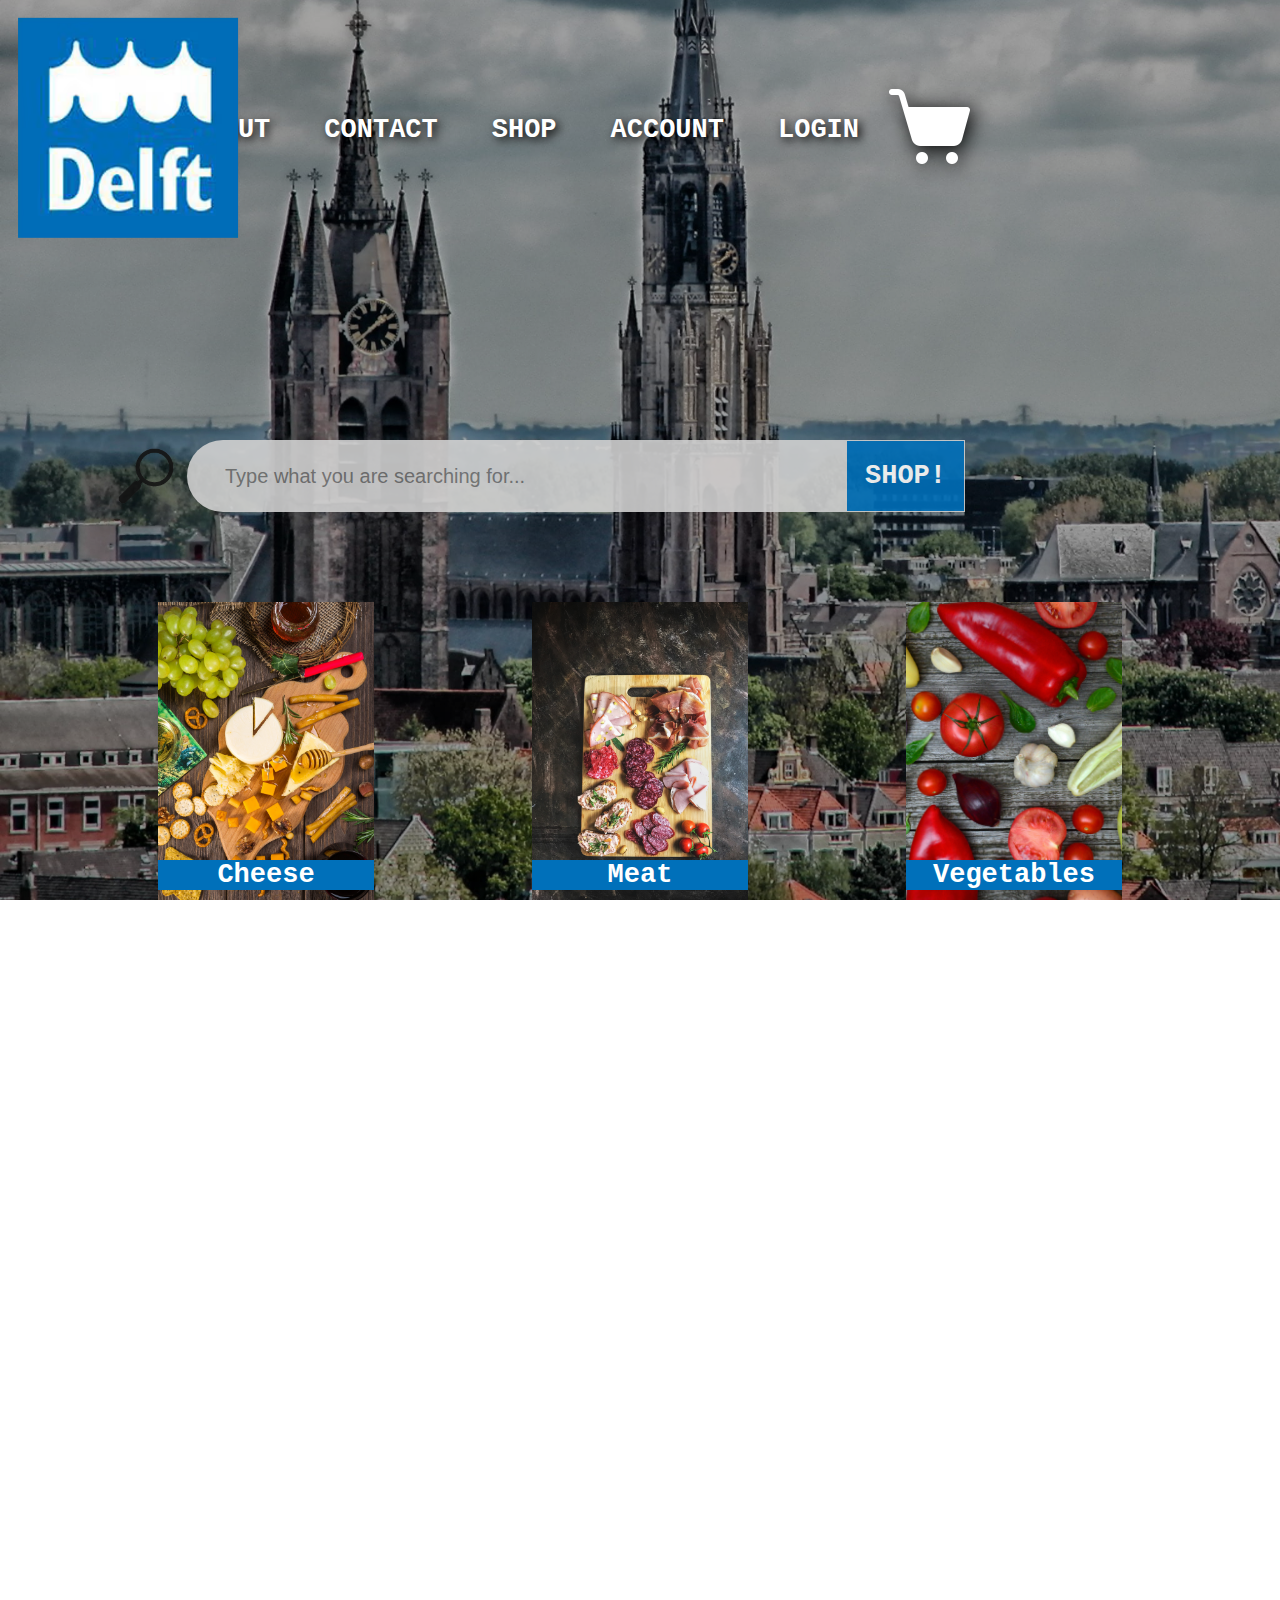
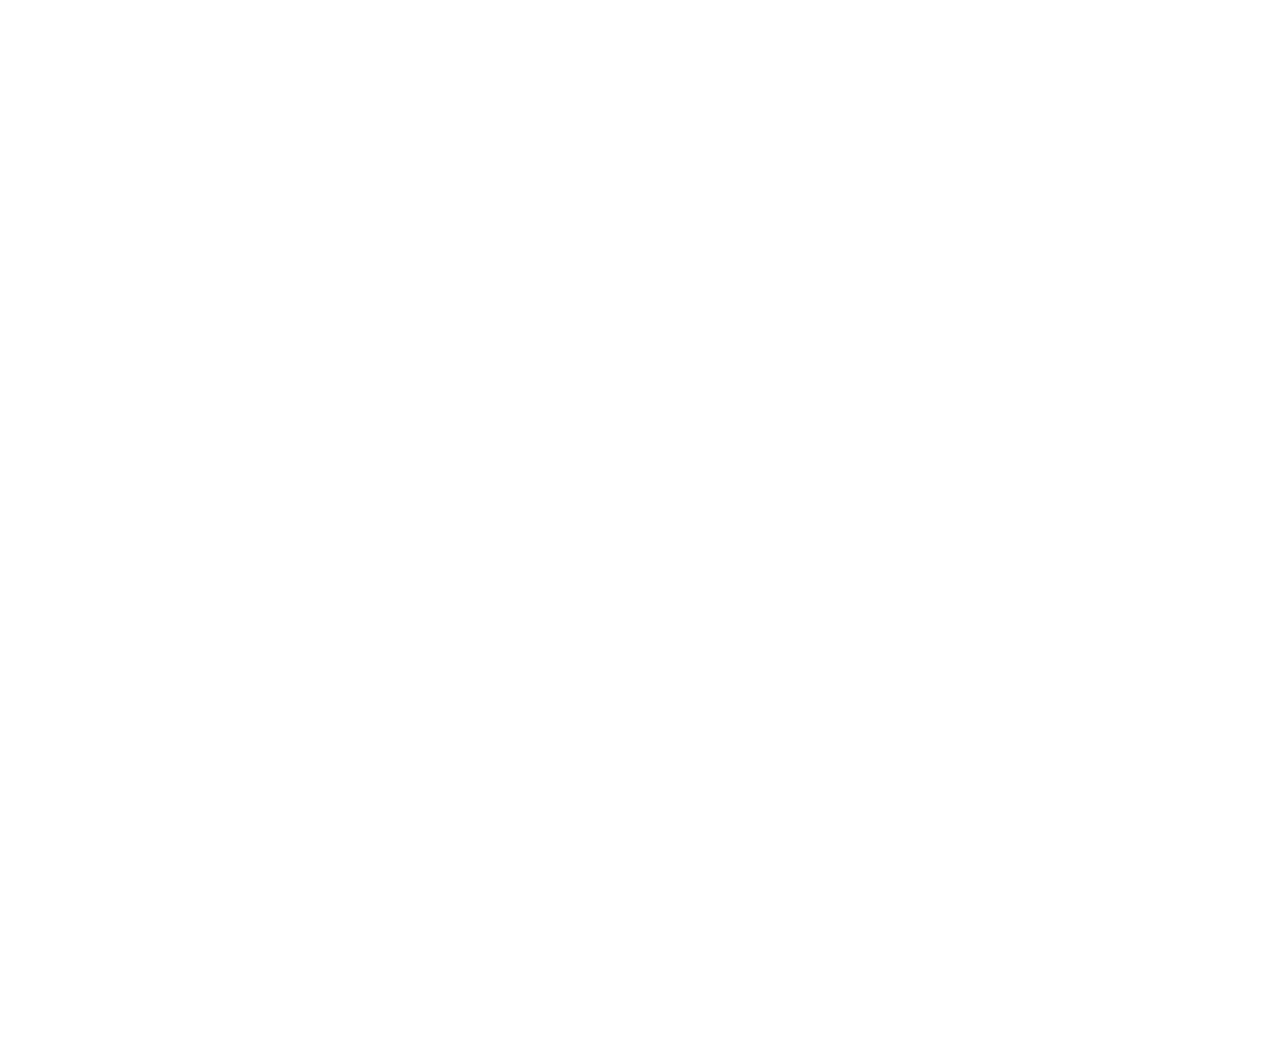
<file: index.html>
<!DOCTYPE html>
<html lang="en">
<head>
    <meta charset="UTF-8">
    <meta http-equiv="X-UA-Compatible" content="IE=edge">
    <meta name="viewport" content="width=device-width, initial-scale=1.0">
    <title>Document</title>
    <link rel="stylesheet" href="style.css">
</head>
<body>
    <div class="main">
        <div class = "mainBlock">
            <div class = "topBar">
                <div class = "logo button">
                    <a href="https://braszczynski.github.io/index.html"><img src="Images/delftLogo.avif" alt=""></a>
                </div>
                <div class = "menu">
                    <a href="https://braszczynski.github.io/index.html#ABOUT"><div class = "button">ABOUT</div></a>
                    <a href="https://braszczynski.github.io/index.html#CONTACT"><div class = "button">CONTACT</div></a>
                    <a href="https://braszczynski.github.io/shop.html"><div class = "button">SHOP</div></a>
                    <a href="https://braszczynski.github.io/account.html"><div class = "button">ACCOUNT</div></a>
                    <a href="https://braszczynski.github.io/login.html"><div class = "button">LOGIN</div></a>
                </div>
                <div class="basket button">
                    <a href="https://braszczynski.github.io/basket.html"><img src="Images/icons8-shopping-cart-90.png" alt=""></a>
                </div>
            </div>
    
            <div class="searchBar">
                <div class = "loupe">
                    <img src="Images/Basic_Ui__101_-removebg-preview.png" alt="">
                </div>
                <div class = "searchText">
                    <input type ="text" placeholder="Type what you are searching for...">
                </div>
                <div class="blue button">
                    <a href="https://braszczynski.github.io/shop.html"><div class = "button">SHOP!</div></a>
                </div>
            </div>
    
            <div class = "populatCategories">
                <div class="categoryLeft button">
                    <div class="blue2">
                        Cheese
                    </div>
                </div>
                <div class="categoryMiddle button">
                    <div  class="blue2">
                        Meat
                    </div>
                </div>
                <div class="categoryRight button">
                    <div class="blue2">
                        Vegetables
                    </div>
                </div>
            </div>
    
        </div>
    
        <div id = "ABOUT" class = "aboutBlock">
            <div class="topCaption">
                What we do?
            </div>
            <div class = "topAbout">
                <div class = "blackP">
                    <img src="Images/pexels-ala-j-graczyk-7789988.jpg" alt="">
                </div>
                <div class="text">
                    <p>The Markt in Delft is one of the largest historic market squares. Now we are trying to make it enviable also ONLINE! On our website you can sell and buy items from the market without leaving a house.</p>
                </div>
            </div>
            <div class="bottomAbout">
                <div class="boat">
                    <img src="Images/pexels-sunera-wekadapola-14902633.jpg" alt="">
                </div>
                <div class="text">
                    <p>We believe that everybody should have access to fresh and fordable products. </p>
                </div>
            </div>
    
        </div>
    
        <div id="CONTACT" class="contactBlock" >
            <div class="contactInfo">
                <div>
                    Phone: +31 123 123 123
                </div>
                <div>
                    Email: DelftMarkt@gmail.com
                </div>
            </div>
            <div class="location">
                <div><b>Our Office:</b>  <br>
                Delft Street 1 00200AA</div>
            </div>
    
        </div>
    </div>

</body>
</html>
</file>
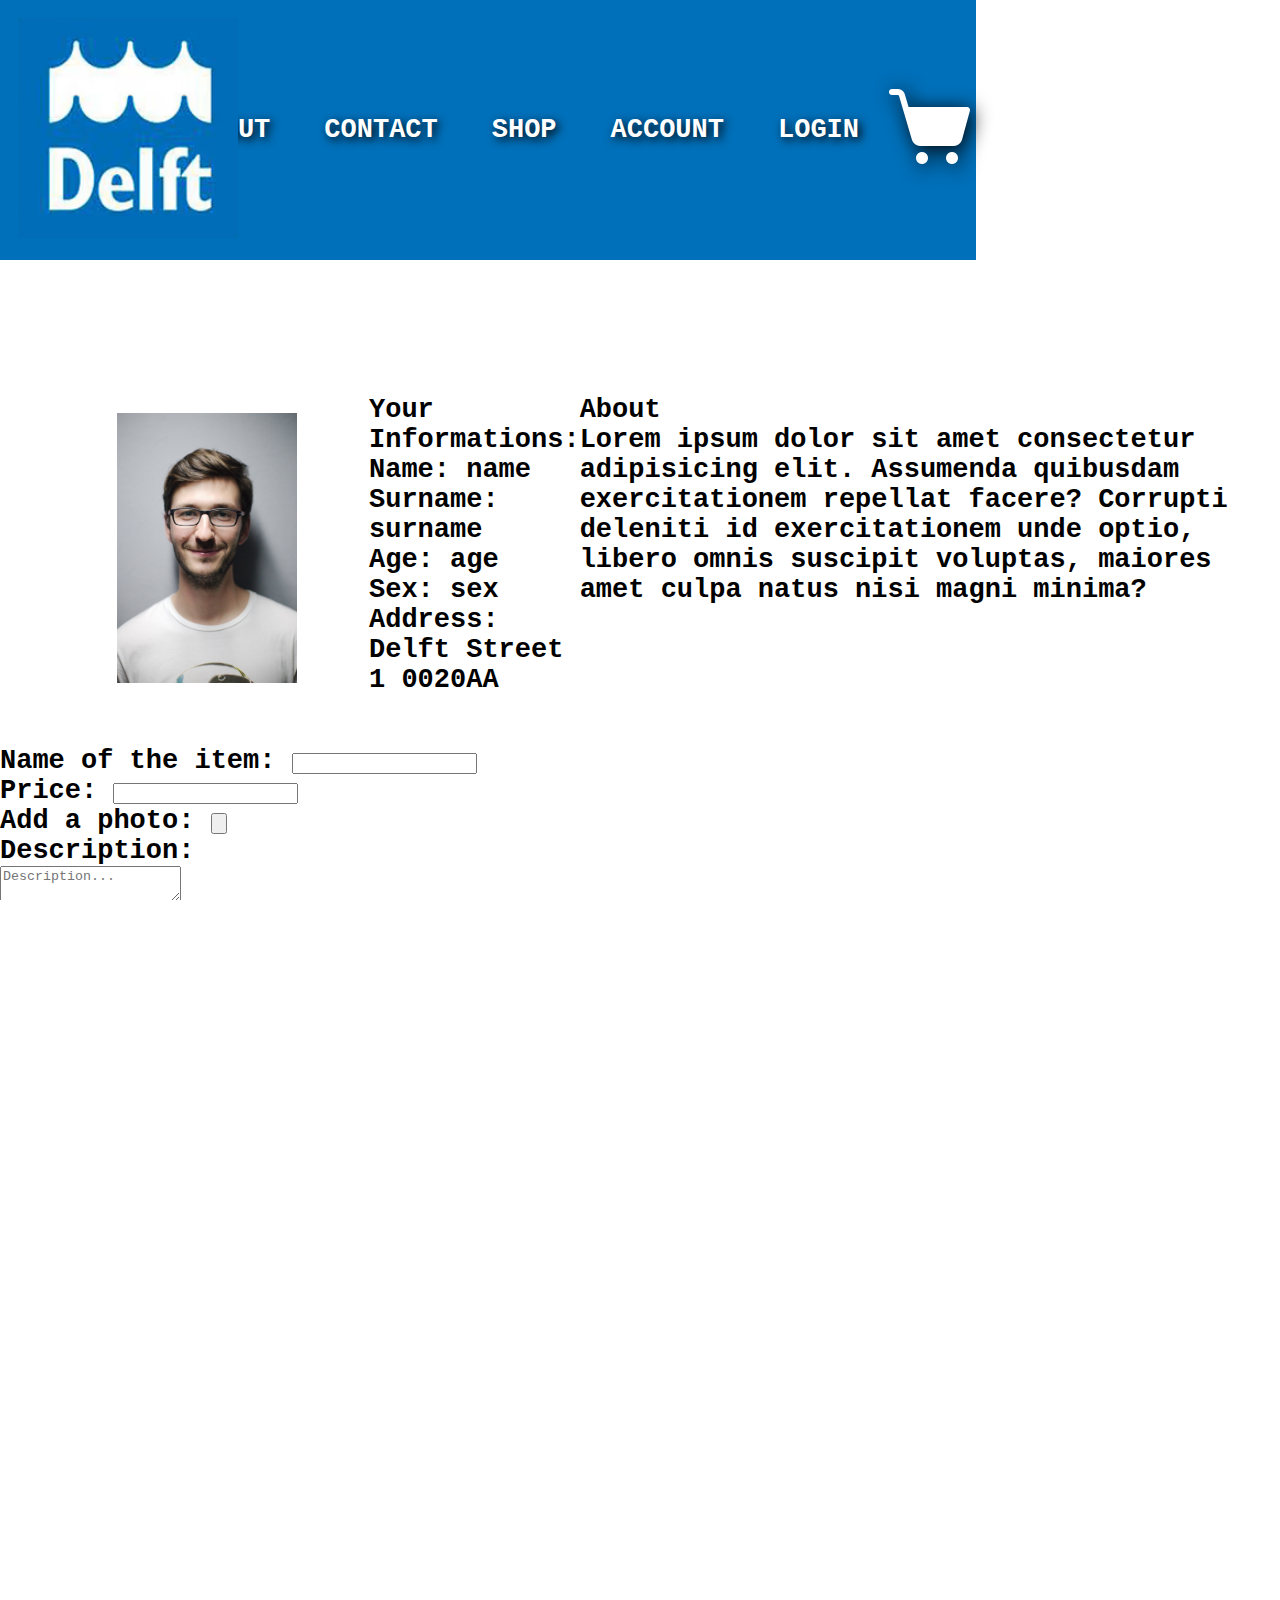
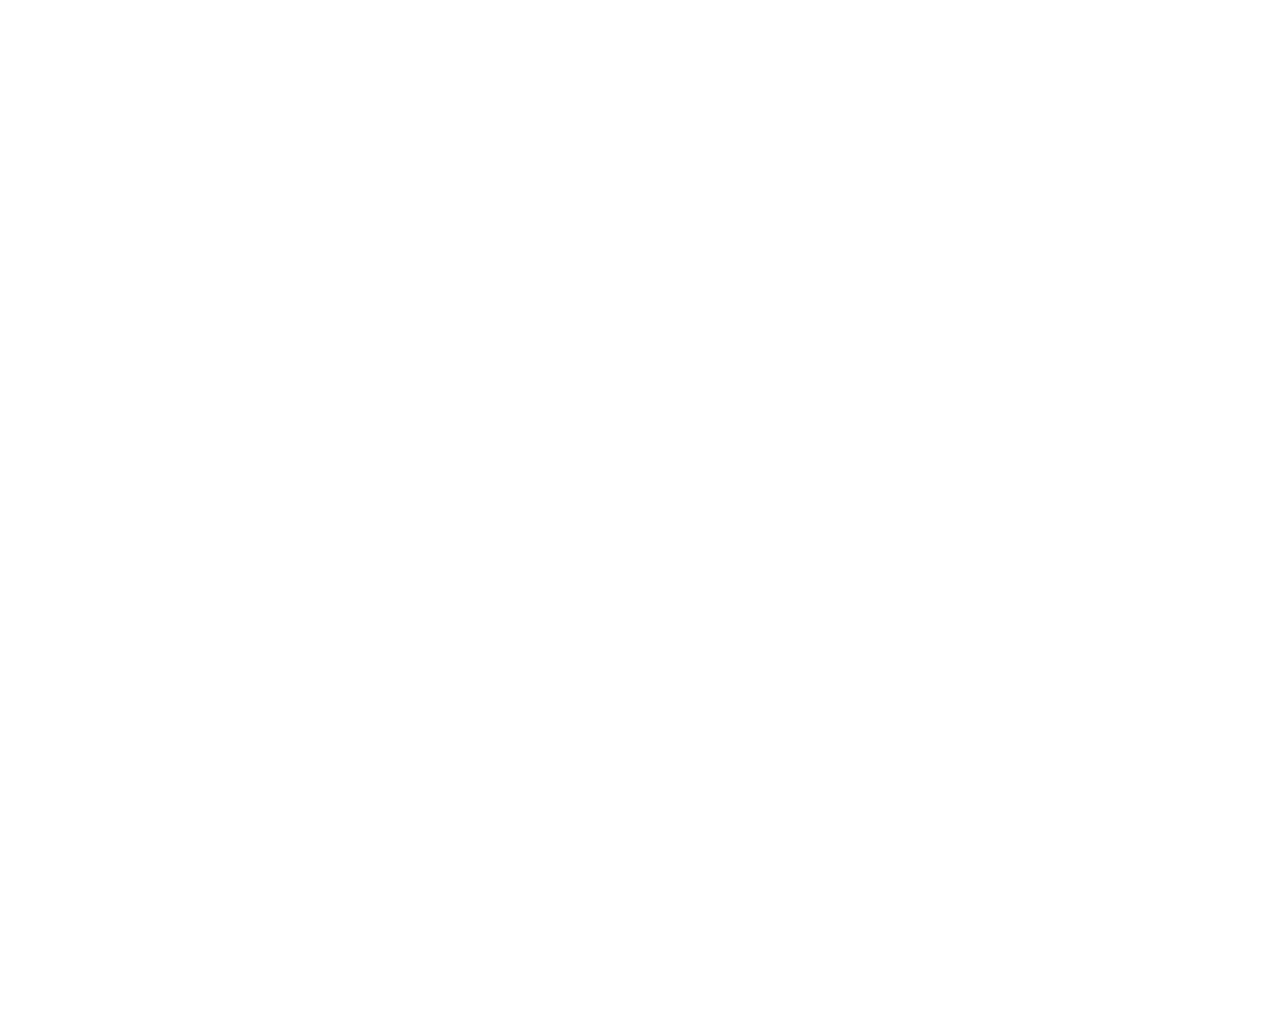
<file: account.html>
<!DOCTYPE html>
<html lang="en">
<head>
    <meta charset="UTF-8">
    <meta http-equiv="X-UA-Compatible" content="IE=edge">
    <meta name="viewport" content="width=device-width, initial-scale=1.0">
    <title>Document</title>
    <link rel="stylesheet" href="accountstyle.css">
</head>
<body>
    <div class = "main">
        <div class = "mainBlock">
            <div class = "topBar">
                <div class = "logo button">
                   <a href="index.html"> <img src="Images/delftLogo.avif" alt=""></a>
                </div>
                <div class = "menu">
                    <a href="https://braszczynski.github.io/index.html#ABOUT"><div class = "button">ABOUT</div></a>
                    <a href="https://braszczynski.github.io/index.html#CONTACT"><div class = "button">CONTACT</div></a>
                    <a href="https://braszczynski.github.io/shop.html"><div class = "button">SHOP</div></a>
                    <a href="https://braszczynski.github.io/account.html"><div class = "button">ACCOUNT</div></a>
                    <a href="https://braszczynski.github.io/login.html"><div class = "button">LOGIN</div></a>
                </div>
                <div class="basket button">
                    <a href="https://braszczynski.github.io/basket.html"><img src="Images/icons8-shopping-cart-90.png" alt=""></a>
                </div>
            </div>
        </div>
        <div class="userBlock">
            <div>
                <div class="profile">
                    <img src="Images/pexels-pixabay-220453.jpg" alt="">
                </div>
                <div class="informations">
                    <div>Your Informations:</div>
                    <div>Name: name</div>
                    <div>Surname: surname</div>
                    <div>Age: age</div>
                    <div>Sex: sex</div>
                    <div>Address: Delft Street 1 0020AA</div>
                </div>
                <div class = "about">
                    <div>About</div>
                    <div>Lorem ipsum dolor sit amet consectetur adipisicing elit. Assumenda quibusdam exercitationem repellat facere? Corrupti deleniti id exercitationem unde optio, libero omnis suscipit voluptas, maiores amet culpa natus nisi magni minima?</div>
                </div>
            </div>
        </div>
        <div class = "newProduct">
            <form id="newProductForm">
                <div>Name of the item: <input type="text" ></div>
                <div>Price: <input type="number" min="0" ></div>
                <div>Add a photo: <input type="button"></div>
                <div>Description:</div>
                <textarea name="Description" form = "newProductForm" placeholder="Description..."></textarea>
                <div><input type="submit" value="Add product"></div>
            </form>
            
        </div>
        <div class = "yourProducts">
            <div>
                Your Products:
            </div>
            <div>
                <div>
                    <div class="product">
                        <div>Gouda Cheese</div>
                        <div><img src="Images/pexels-pixabay-302457.jpg" alt=""></div>
                        <div>30$/Kg</div>
                    </div>
                    <div class="product">
                        <div>Gouda Cheese</div>
                        <div><img src="Images/pexels-pixabay-302457.jpg" alt=""></div>
                        <div>30$/Kg</div>
                    </div>
                    <div class="product">
                        <div>Gouda Cheese</div>
                        <div><img src="Images/pexels-pixabay-302457.jpg" alt=""></div>
                        <div>30$/Kg</div>
                    </div>
                    <div class="product">
                        <div>Gouda Cheese</div>
                        <div><img src="Images/pexels-pixabay-302457.jpg" alt=""></div>
                        <div>30$/Kg</div>
                    </div>
                </div>
            </div>
        </div>
    </div>
</body>
</html>
</file>
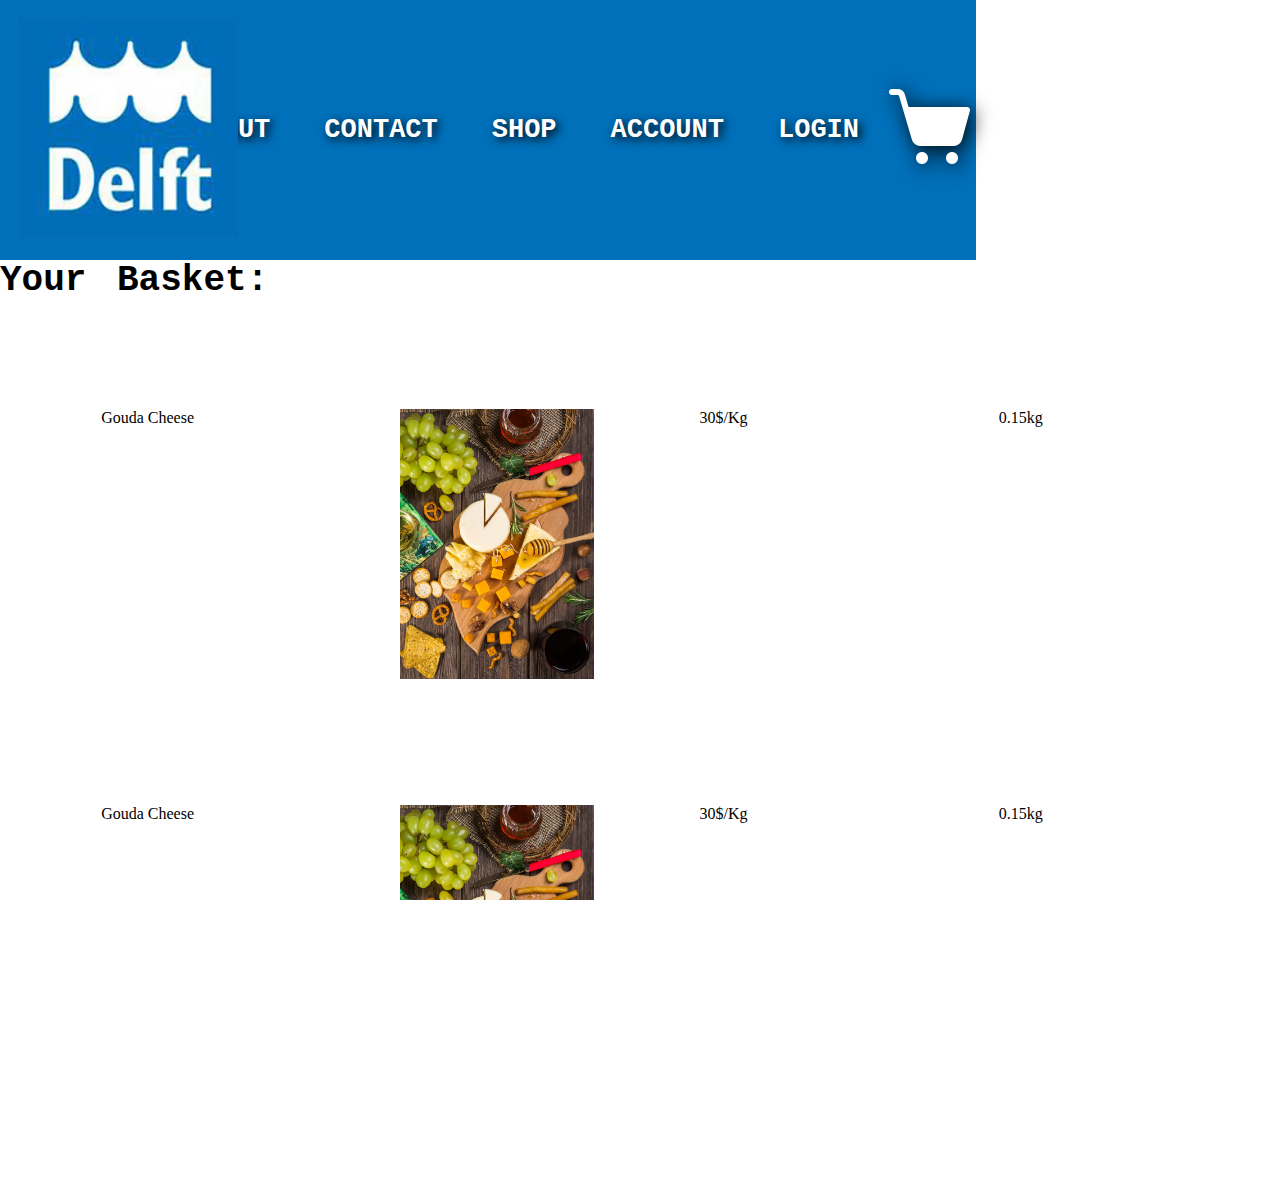
<file: basket.html>
<!DOCTYPE html>
<html lang="en">
<head>
    <meta charset="UTF-8">
    <meta http-equiv="X-UA-Compatible" content="IE=edge">
    <meta name="viewport" content="width=device-width, initial-scale=1.0">
    <title>Document</title>
    <link rel="stylesheet" href="basketstyle.css">
</head>
<body>
    <div>
        <div class = "topBar">
            <div class = "logo button">
               <a href="index.html"> <img src="Images/delftLogo.avif" alt=""></a>
            </div>
            <div class = "menu">
                <a href="https://braszczynski.github.io/index.html#ABOUT"><div class = "button">ABOUT</div></a>
                <a href="https://braszczynski.github.io/index.html#CONTACT"><div class = "button">CONTACT</div></a>
                <a href="https://braszczynski.github.io/shop.html"><div class = "button">SHOP</div></a>
                <a href="https://braszczynski.github.io/account.html"><div class = "button">ACCOUNT</div></a>
                <a href="https://braszczynski.github.io/login.html"><div class = "button">LOGIN</div></a>
            </div>
            <div class="basket button">
                <a href="https://braszczynski.github.io/basket.html"><img src="Images/icons8-shopping-cart-90.png" alt=""></a>
            </div>
        </div>

        <div class = "yourProducts">
            <div class = "idk">
                Your Basket:
            </div>
            <div>
                <div>
                    <div class="product">
                        <div>Gouda Cheese</div>
                        <div><img src="Images/pexels-pixabay-302457.jpg" alt=""></div>
                        <div>30$/Kg</div>
                        <div>0.15kg</div>
                    </div>
                    <div class="product">
                        <div>Gouda Cheese</div>
                        <div><img src="Images/pexels-pixabay-302457.jpg" alt=""></div>
                        <div>30$/Kg</div>
                        <div>0.15kg</div>
                    </div>
                </div>
            </div>
        </div>

        <div class = "sumup">
            <div class = "idk">
                Total Price: 10$
            </div>
            <div class="blue">
                <a href="https://braszczynski.github.io/index.html"><div class = "button">BUY!</div></a>
            </div>
        </div>
        
    </div>
</body>
</html>
</file>
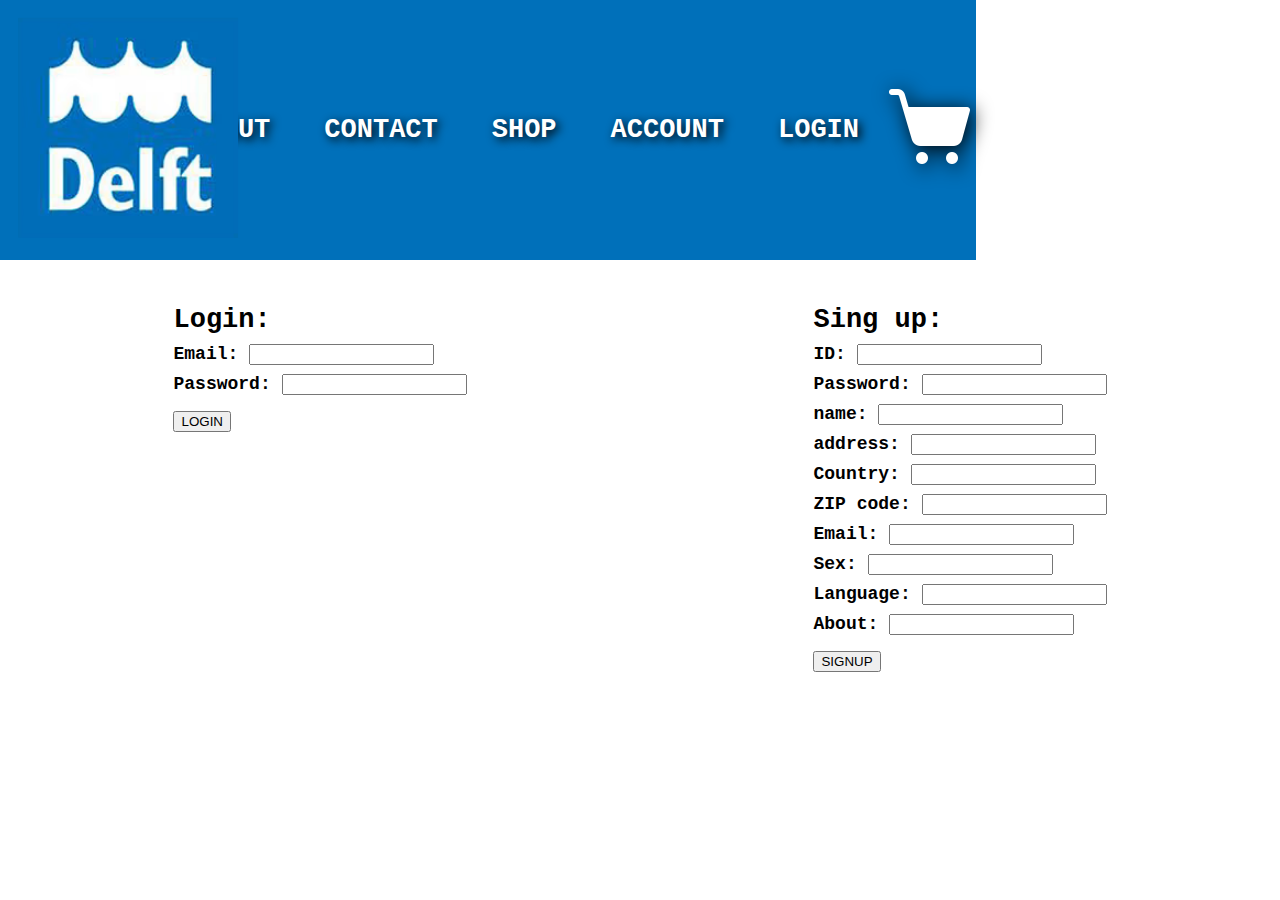
<file: login.html>
<!DOCTYPE html>
<html lang="en">
<head>
    <meta charset="UTF-8">
    <meta http-equiv="X-UA-Compatible" content="IE=edge">
    <meta name="viewport" content="width=device-width, initial-scale=1.0">
    <title>Document</title>
    <link rel="stylesheet" href="loginstyle.css">
</head>
<body>
    <div>
        <div class = "topBar">
            <div class = "logo button">
               <a href="index.html"> <img src="Images/delftLogo.avif" alt=""></a>
            </div>
            <div class = "menu">
                <a href="https://braszczynski.github.io/index.html#ABOUT"><div class = "button">ABOUT</div></a>
                <a href="https://braszczynski.github.io/index.html#CONTACT"><div class = "button">CONTACT</div></a>
                <a href="https://braszczynski.github.io/shop.html"><div class = "button">SHOP</div></a>
                <a href="https://braszczynski.github.io/account.html"><div class = "button">ACCOUNT</div></a>
                <a href="https://braszczynski.github.io/login.html"><div class = "button">LOGIN</div></a>
            </div>
            <div class="basket button">
                <a href="https://braszczynski.github.io/basket.html"><img src="Images/icons8-shopping-cart-90.png" alt=""></a>
            </div>
        </div>

        <div class = "main">
            <div class="login">
                <div>Login:</div>
                <form id = "loginForm">
                    <div class="d"> Email: <input type="text"></div>
                    <div class="d"> Password: <input type="text"></div>
                    <div><input type="submit" value="LOGIN"></div>
                </form>
                
              
                
            </div>
            <div class="sign">
                <div >Sing up:</div>
                <form id = "signUpForm">
                    <div class="d"> ID: <input type="text"></div>
                    <div class="d"> Password: <input type="text"></div>
                    <div class="d"> name: <input type="text"></div>
                    <div class="d"> address: <input type="text"></div>
                    <div class="d"> Country: <input type="text"></div>
                    <div class="d"> ZIP code: <input type="text"></div>
                    <div class="d"> Email: <input type="text"></div>
                    <div class="d"> Sex: <input type="text"></div>
                    <div class="d"> Language: <input type="text"></div>
                    <div class="d"> About: <input type="text"></div>
                    <div><input type="submit" value="SIGNUP"></div>
                </form>
            </div>
        </div>
    </div>
</body>
</html>
</file>
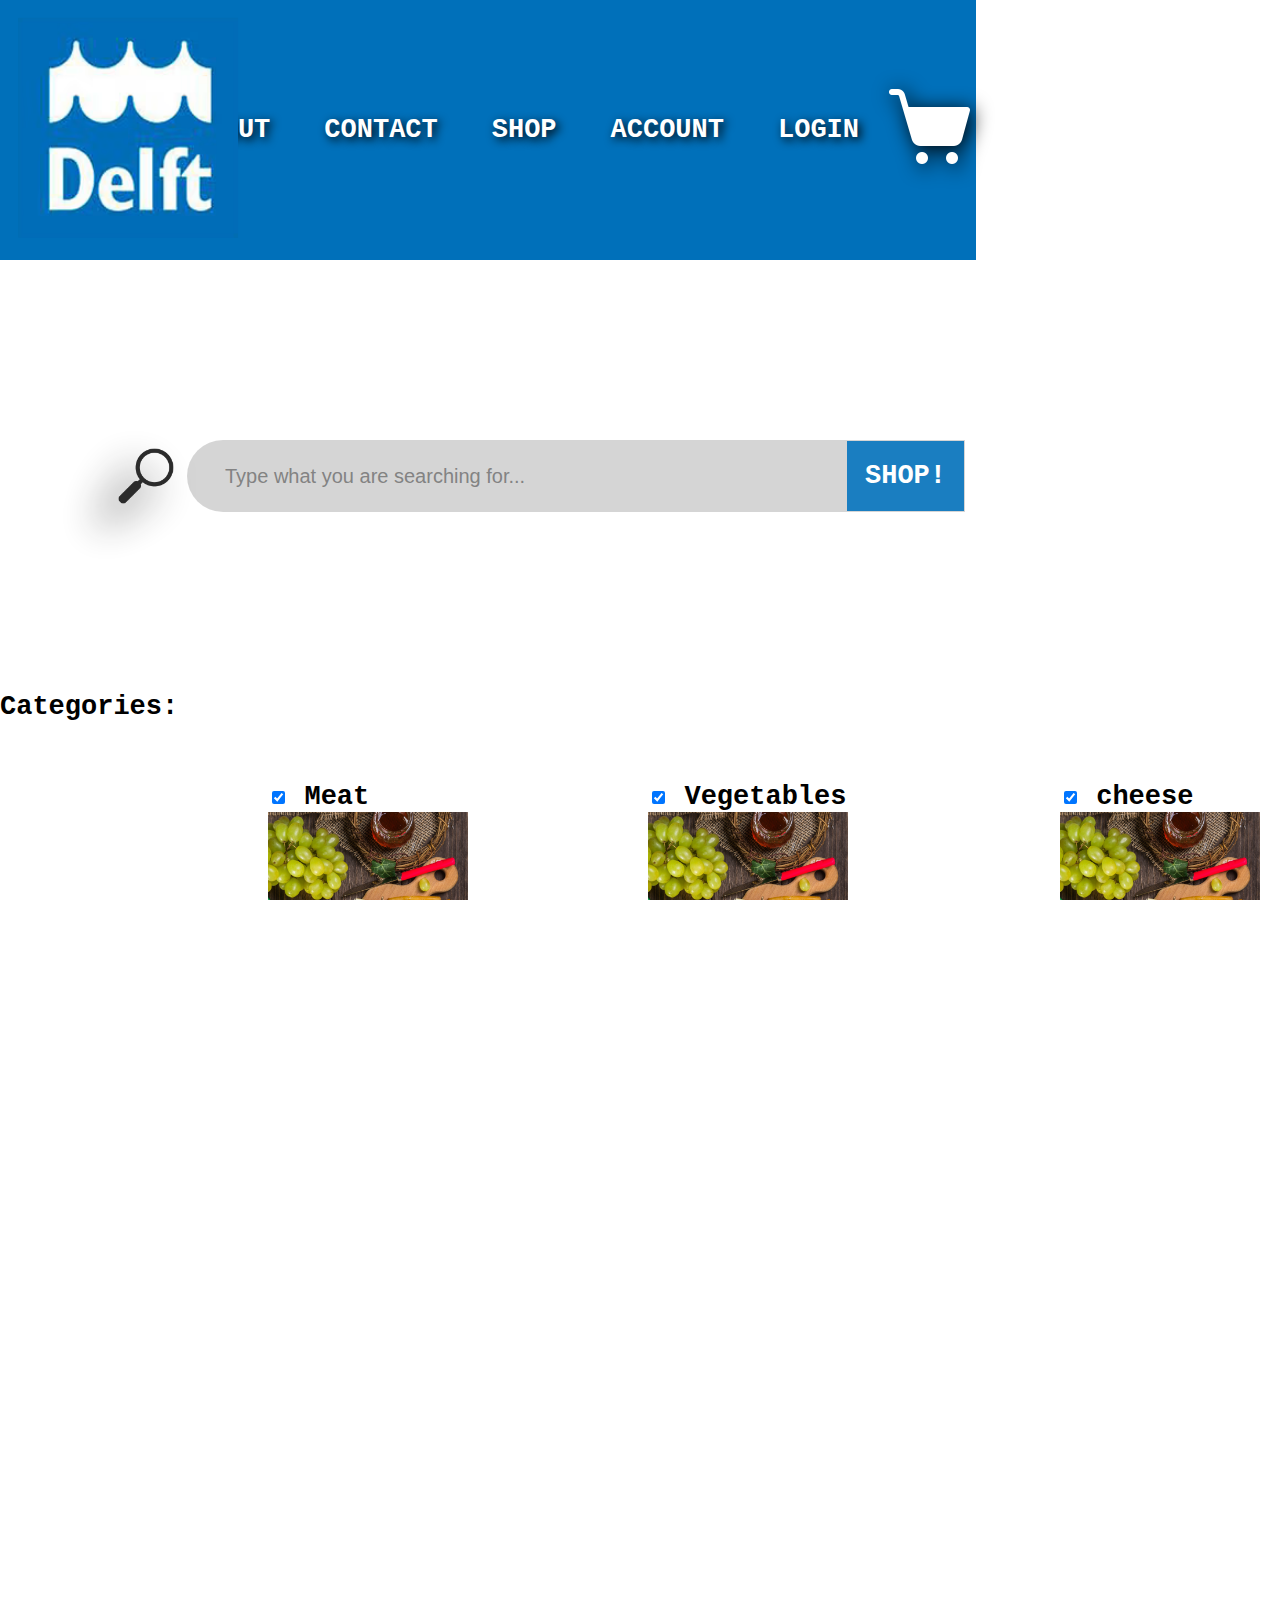
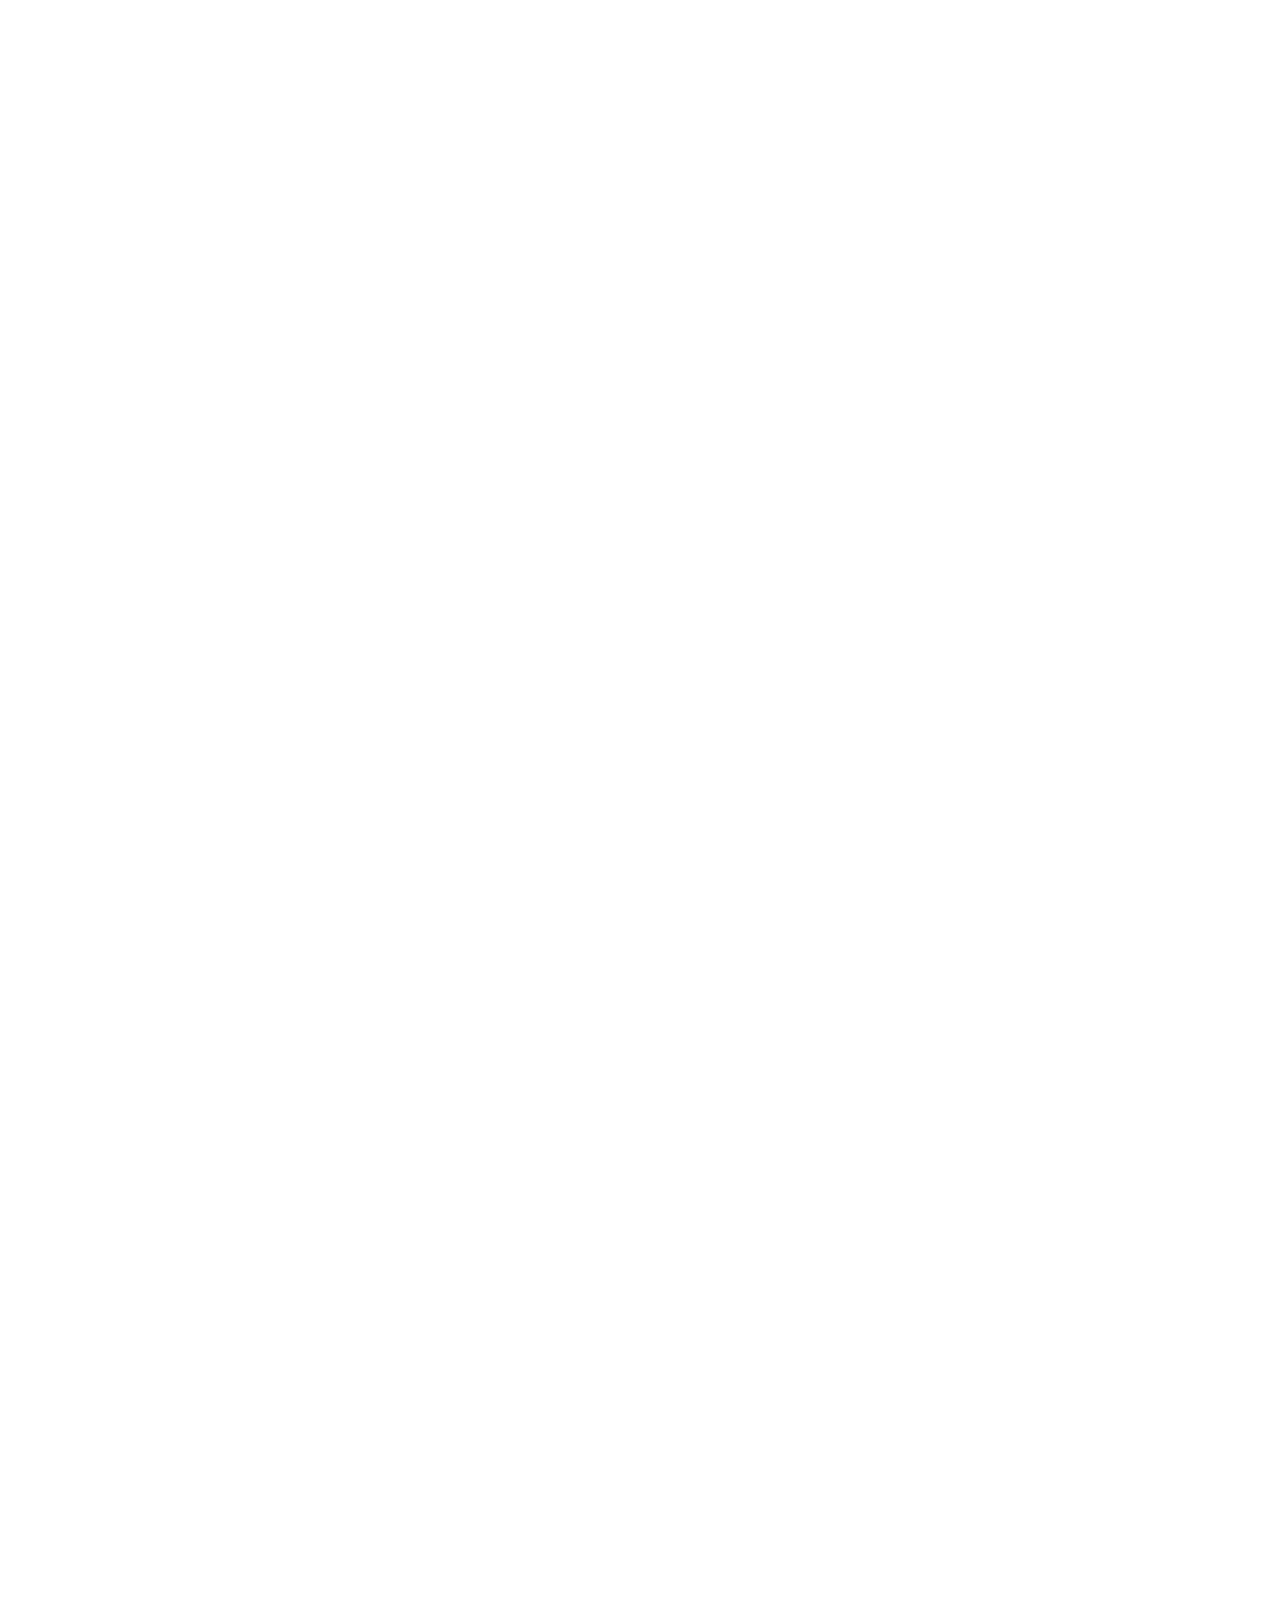
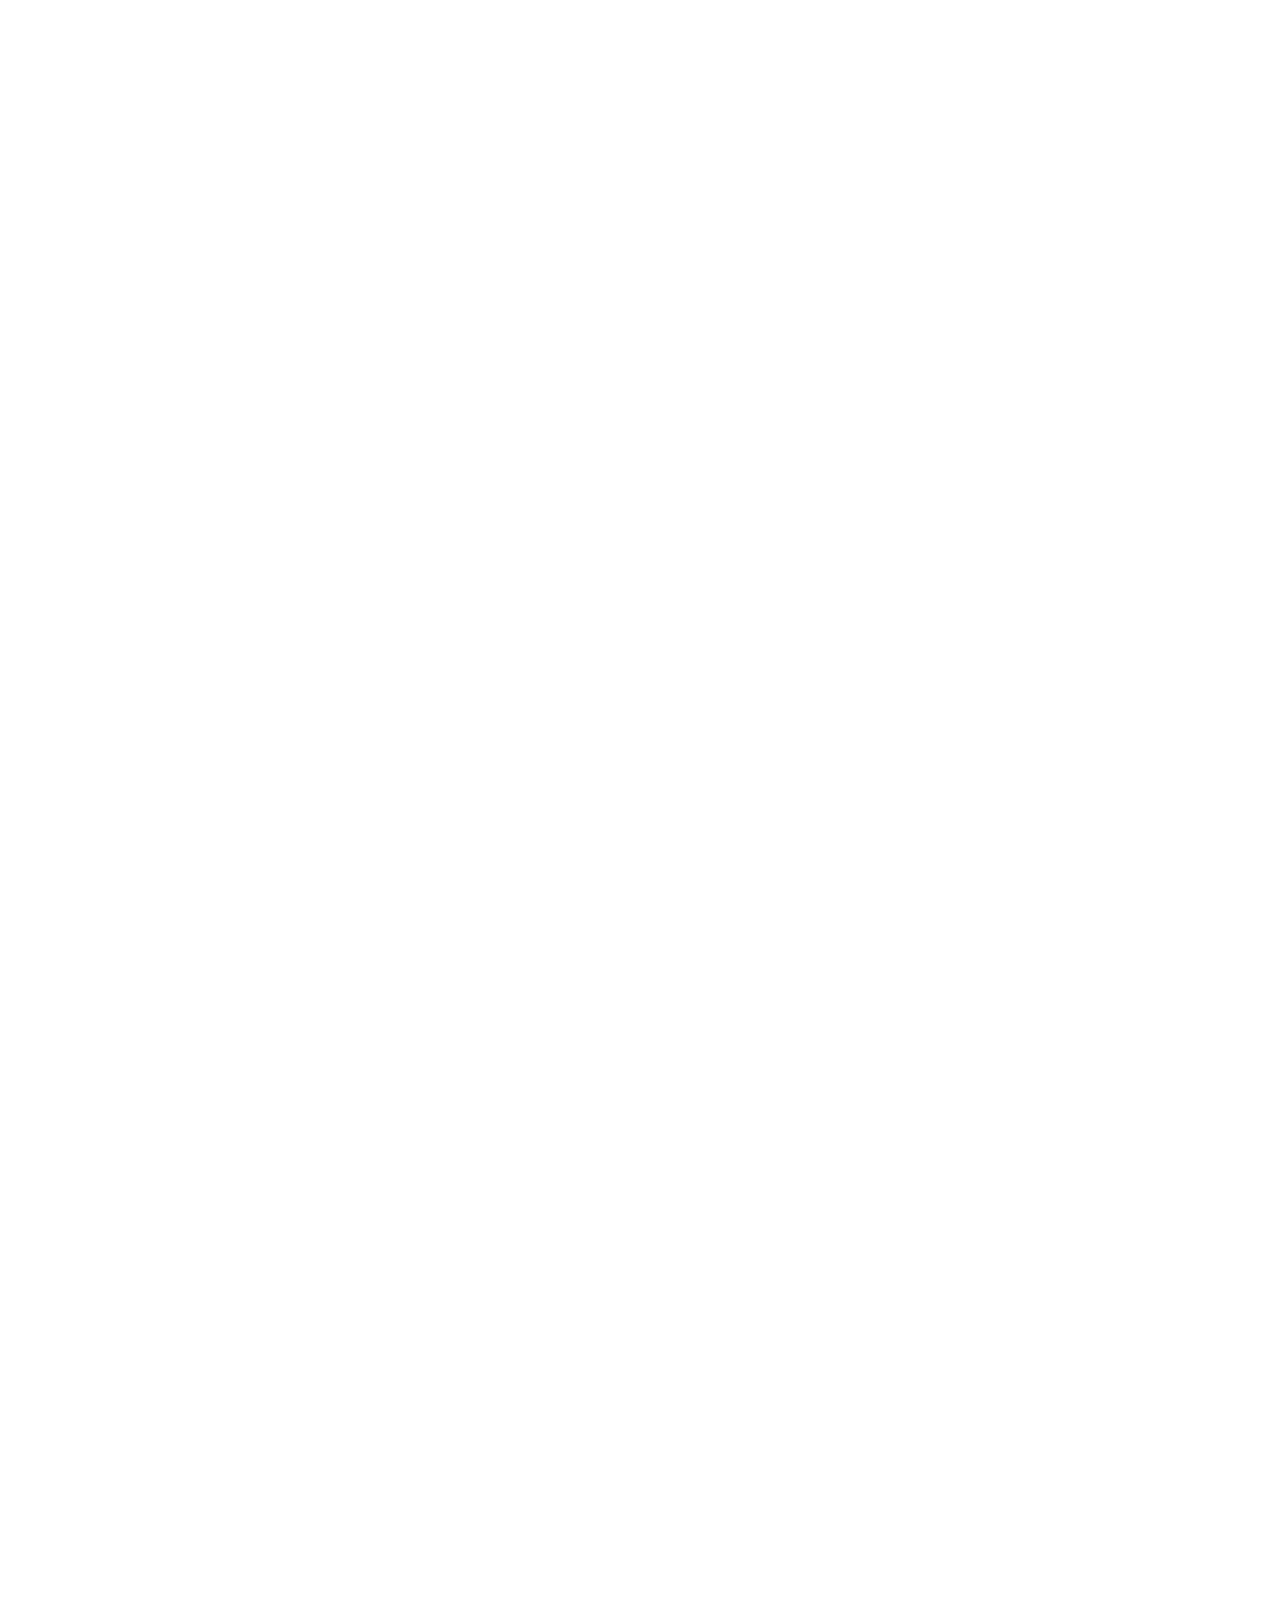
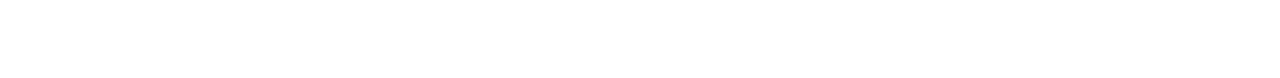
<file: shop.html>
<!DOCTYPE html>
<html lang="en">
<head>
    <meta charset="UTF-8">
    <meta http-equiv="X-UA-Compatible" content="IE=edge">
    <meta name="viewport" content="width=device-width, initial-scale=1.0">
    <title>Document</title>
    <link rel="stylesheet" href="styleshop.css">
</head>
<body>
    <div class = "mainBlock">
        <div class = "topBar">
            <div class = "logo button">
               <a href="index.html"> <img src="Images/delftLogo.avif" alt=""></a>
            </div>
            <div class = "menu">
                <a href="https://braszczynski.github.io/index.html#ABOUT"><div class = "button">ABOUT</div></a>
                <a href="https://braszczynski.github.io/index.html#CONTACT"><div class = "button">CONTACT</div></a>
                <a href="https://braszczynski.github.io/shop.html"><div class = "button">SHOP</div></a>
                <a href="https://braszczynski.github.io/account.html"><div class = "button">ACCOUNT</div></a>
                <a href="https://braszczynski.github.io/login.html"><div class = "button">LOGIN</div></a>
            </div>
            <div class="basket button">
                <a href="https://braszczynski.github.io/basket.html"><img src="Images/icons8-shopping-cart-90.png" alt=""></a>
            </div>
        </div>

        <div class="searchBar">
            <div class = "loupe">
                <img src="Images/Basic_Ui__101_-removebg-preview.png" alt="">
            </div>
            <div class = "searchText">
                <input type ="text" placeholder="Type what you are searching for...">
            </div>
            <div class="blue button">
                <a href="https://braszczynski.github.io/shop.html"><div class = "button">SHOP!</div></a>
            </div>
        </div>
    </div>

    <div class = "filters">
        <div class = "categories">
            <div id = "categoriesss">Categories:</div>
            <div class = "category">
                <div class="meatCheck">
                    <input type="checkbox" id = "meat" name = "meat" checked>
                    <label for="meat">Meat
                        <img src="Images/pexels-pixabay-302457.jpg" alt="" style="width: 200px; height:auto;">
                    </label>
                </div>
                
                <div class="vegetablesCheck">
                    <input type="checkbox" id = "vegetables" name = "vegetables" checked>
                    <label for="vegetables">Vegetables
                        <img src="Images/pexels-pixabay-302457.jpg" alt="" style="width: 200px; height:auto;">
                    </label>
                </div>
                
                <div class="cheeseCheck">
                    <input type="checkbox"  id = "cheese" name = "cheese" checked>
                    <label for="cheese">cheese
                        <img src="Images/pexels-pixabay-302457.jpg" alt="" style="width: 200px; height:auto;">
                    </label>
                </div>
                
            </div>
        </div>
        <div class = "prices">
            <div >Price:</div>
            <div class = "price">
                <div>From:
                    <input type="number" placeholder="MIN" min="0">
                </div>
                <div>To:
                    <input type="number" placeholder="MAX" min="1">
                </div>
            </div>
            
        </div>
        <div class="ratings">
            <fieldset>
                <legend>Select ratings:</legend>

                <div class = onestar>
                    <input type="checkbox" name="onestar" id="onestar" checked>
                    <label for="onestar">⭐</label>
                </div>
                <div class = twostar>
                    <input type="checkbox" name="twostar" id="twostar" checked>
                    <label for="twostar">⭐⭐</label>
                </div>
                <div class = threestar>
                    <input type="checkbox" name="threestar" id="threestar" checked>
                    <label for="threestar">⭐⭐⭐</label>
                </div>
                <div class = fourstar>
                    <input type="checkbox" name="fourstar" id="fourstar" checked>
                    <label for="fourstar">⭐⭐⭐⭐</label>
                </div>
                <div class = fivestar>
                    <input type="checkbox" name="fivestar" id="fivestar" checked>
                    <label for="fivestar">⭐⭐⭐⭐⭐</label>
                </div>
                
            </fieldset>
        </div>
    </div>

    <div class="products">
        <div class="product">
            <div>Gouda Cheese </div>
            <div><img src="Images/pexels-pixabay-302457.jpg" alt=""></div>
            <div>30$/Kg</div>
        </div>
        <div class="product">
            <div>Gouda Cheese</div>
            <div><img src="Images/pexels-pixabay-302457.jpg" alt=""></div>
            <div>30$/Kg</div>
        </div>
        <div class="product">
            <div>Gouda Cheese</div>
            <div><img src="Images/pexels-pixabay-302457.jpg" alt=""></div>
            <div>30$/Kg</div>
        </div>
        <div class="product">
            <div>Gouda Cheese</div>
            <div><img src="Images/pexels-pixabay-302457.jpg" alt=""></div>
            <div>30$/Kg</div>
        </div>
        <div class="product">
            <div>Gouda Cheese</div>
            <div><img src="Images/pexels-pixabay-302457.jpg" alt=""></div>
            <div>30$/Kg</div>
        </div>
        <div class="product">
            <div>Gouda Cheese</div>
            <div><img src="Images/pexels-pixabay-302457.jpg" alt=""></div>
            <div>30$/Kg</div>
        </div>
        <div class="product">
            <div>Gouda Cheese</div>
            <div><img src="Images/pexels-pixabay-302457.jpg" alt=""></div>
            <div>30$/Kg</div>
        </div>
        <div class="product">
            <div>Gouda Cheese</div>
            <div><img src="Images/pexels-pixabay-302457.jpg" alt=""></div>
            <div>30$/Kg</div>
        </div>

        

    </div>
    
    
</body>
</html>
</file>
<file: style.css>
html,body
{
    width: 100%;
    height: 100%;
    margin: 0px;
    padding: 0px;
    overflow-x: hidden; 
}

   a {
    color: inherit;

    text-decoration: none;
}



.main{
    display: flex;
    flex-direction: column;
    border: 0px;
    padding: 0px;


}
.logo > *{
    width: 15vh;
    justify-self: flex-start;
    padding: 0px;
    margin: 0px;
    border: 0px;
    overflow-x: hidden;
    
}

.button:hover{
    transform: scale(1.1);
}
.button:hover > * {
    transform: scale(1.1);
}

.basket > *{
    align-self: center;
    justify-self: flex-end;
    align-content: center;
    width: 8vh;
    -webkit-filter: drop-shadow(3px 3px 10px);
    
}
.basket{
    align-self: center;
    justify-self: flex-end;
    align-content: center;

}
.mainBlock{
    background: rgba(0,0,0, .35) url(Images/wallpaperflare.com_wallpaper.jpg);
    background-size: cover;
    background-blend-mode: darken;
    height: 100vh;
}

.topBar{
    align-self: flex-start;
    justify-self: flex-start;
    display: flex;
    flex-grow: 1;
    justify-content: space-between;
    align-content: center;

    
}
.menu{
    display: flex;
    margin-left: 20vh;
    flex: 1;
    flex-grow: 1;
    width: 50vh;
    justify-content: flex-end;
    justify-self: flex-end;
    align-self: center;
    font-family: "Courier New";
    color: white;
    font-size: 3vh;
    font-weight: 900;
    text-shadow: 3px 3px 10px black;

}
.menu > *{
    padding: 3vh;
}

.loupe > *{
    -webkit-transform: scaleX(-1);
    transform: scaleX(-1);
    width: 8vh;
    -webkit-filter: drop-shadow(20px 20px 20px);
}

.searchBar{
    opacity: 0.9;
    display: flex;
    justify-content: center;
    align-self: center;
    height: 8vh;
    width: 90vh;
    margin-top: 20vh;
    margin-left: auto;
    margin-right: 40vh;
    
}


.blue{
    display:flex;
    flex-grow: 1;
    margin-inline: -5vh;
    height: 80hv;
    align-content: center;
    align-items: stretch;
    
    
    
}

.blue > *{
    display: flex;
    justify-content: center;
    align-items: center;
    justify-items: center;
    background-color: #0070BA;
    font-family: "Courier New";
    color: white;
    font-size: 3vh;
    font-weight: 900;
    border-color: #D1D1D1;
    border-width: 0.1px;
    border-style: solid;
    text-align: center;
    padding: 2vh 2vh 2vh;



}

.searchText{
    display: flex;
    background-color: #D1D1D1;
    border-radius: 5vh;
    align-items: center;
    justify-items: flex-start;
    margin-left: 5px;
    font-family: "Courier New";
    color: #535353;
    font-size: 2vh;
    width: 90vh;
    font-weight: 900;
}

.searchText > *{
    margin-left: 4vh;
}

.searchText input[type=text] {
    border: none;
    background-color: #D1D1D1;
    font-size: 20px;
    outline-width: 0;
    width: 560px;
  }

.populatCategories{
    display: flex;
    flex-grow: 1;
    margin-top: 10vh;
    justify-content: space-evenly;
    
    
}
.populatCategories > * {
    display: flex;
    height: 30vh;
    width: 20vh;
    text-align: center;
    padding: 2vh 2vh 2vh;
    overflow-x: hidden;
    background-size: cover;
    align-self: flex-end;
    justify-content: center;
    
    
}

.categoryLeft{
    background-image: url(Images/pexels-pixabay-302457.jpg);

}

.categoryMiddle{
    background-image: url(Images/pexels-nicolas-postiglioni-1927383.jpg);

}

.categoryRight{
    background-image: url(Images/pexels-adonyi-gábor-1400172.jpg);

}

.blue2 {
    font-family: "Courier New";
    color: white;
    font-size: 3vh;
    font-weight: 900;
    background-color: #0070BA;
    align-self: flex-end;
    justify-self: center;
    margin: 0;
    padding: 0vh 10vh 0vh;
}

.aboutBlock{
    display: flex;
    flex-direction: column;
    align-content: space-around;
    text-align: center;
}
.topCaption{
    font-family: "Courier New";
    color: black;
    font-size: 5vh;
    font-weight: 900;
    text-align: center;
    margin: 10vh 20vh 10vh;
    
}

.topAbout{
    display: flex;
    justify-items: space-around;
}

.blackP{
    display: flex;
    justify-content: center;
}
.blackP > *{
    justify-self: center;
    -webkit-transform: scaleX(-1);
    transform: scaleX(-1);
    width: 50vh;

}

.boat{
    display: flex;
    justify-content: center;

}

.boat > *{
    webkit-transform: scaleX(-1);
    transform: scaleX(-1);
    width: 80vh;
}

.topAbout > *{
    display :flex ;
    font-family: "Courier New";
    color: black;
    font-size: 3vh;
    font-weight: 900;
    width: 300vh;
    margin: 5vh 5vh 5vh;
    

}

.bottomAbout{
    display: flex;
    flex-direction: row-reverse;
    justify-items: space-around;
    margin: 5vh 5vh 5vh;

}

.bottomAbout > *{
    font-family: "Courier New";
    width: 300vh;
    color: black;
    font-size: 3vh;
    font-weight: 900;
    text-align: center;    
}

.text > *{
    width: 50vh;
}

.contactBlock{
    display: flex;
    justify-items: space-around;
    justify-content: space-around;
    background-color: #0070BA;
    height: 20vh;
}



.contactInfo{
    display: flex;
    flex-direction: column;
    justify-content: center;
    align-items: center;
    font-family: "Courier New";
    width: 300vh;
    color: white;
    font-size: 3vh;
    font-weight: 900;
    word-spacing: 1vh;
}


.location{
    display: flex;
    flex-direction: column;
    justify-content: center;
    align-items: center;
    font-family: "Courier New";
    width: 300vh;
    color: white;
    font-size: 3vh;
    font-weight: 900;
    word-spacing: 1vh;

}
</file>
<file: accountstyle.css>
html,body
{
    width: 100%;
    height: 100%;
    margin: 0px;
    padding: 0px;
    overflow-x: hidden; 
}

   a {
    color: inherit;

    text-decoration: none;
}



.main{
    display: flex;
    flex-direction: column;
    border: 0px;
    padding: 0px;


}
.logo > *{
    width: 15vh;
    justify-self: flex-start;
    padding: 0px;
    margin: 0px;
    border: 0px;
    overflow-x: hidden;
    
}

.button:hover{
    transform: scale(1.1);
}
.button:hover > * {
    transform: scale(1.1);
}

.basket > *{
    align-self: center;
    justify-self: flex-end;
    align-content: center;
    width: 8vh;
    -webkit-filter: drop-shadow(3px 3px 10px);
    
}
.basket{
    align-self: center;
    justify-self: flex-end;
    align-content: center;

}


.topBar{
    background-color: #0070BA;
    align-self: flex-start;
    justify-self: flex-start;
    display: flex;
    flex-grow: 1;
    justify-content: space-between;
    align-content: center;

    
}
.menu{
    display: flex;
    margin-left: 20vh;
    flex: 1;
    flex-grow: 1;
    width: 50vh;
    justify-content: flex-end;
    justify-self: flex-end;
    align-self: center;
    font-family: "Courier New";
    color: white;
    font-size: 3vh;
    font-weight: 900;
    text-shadow: 3px 3px 10px black;

}
.menu > *{
    padding: 3vh;
}

.loupe > *{
    -webkit-transform: scaleX(-1);
    transform: scaleX(-1);
    width: 8vh;
    -webkit-filter: drop-shadow(20px 20px 20px);
}

.searchBar{
    opacity: 0.9;
    display: flex;
    justify-content: center;
    align-self: center;
    height: 8vh;
    width: 90vh;
    margin-top: 20vh;
    margin-left: auto;
    margin-right: 40vh;
    
}

.blue{
    display:flex;
    flex-grow: 1;
    margin-inline: -5vh;
    height: 80hv;
    align-content: center;
    align-items: stretch;
    
    
    
}

.blue > *{
    display: flex;
    justify-content: center;
    align-items: center;
    justify-items: center;
    background-color: #0070BA;
    font-family: "Courier New";
    color: white;
    font-size: 3vh;
    font-weight: 900;
    border-color: #D1D1D1;
    border-width: 0.1px;
    border-style: solid;
    text-align: center;
    padding: 2vh 2vh 2vh;
}

.product{
    display: flex;
    flex-grow: 1;
    margin-top: 10vh;
    justify-content: space-evenly;
    
    
}
.product > * {
    display: flex;
    height: 30vh;
    width: 20vh;
    text-align: center;
    padding: 2vh 2vh 2vh;
    overflow-x: hidden;
    background-size: cover;
    align-self: flex-end;
    justify-content: flex-start;
}

.userBlock{
    display: flex;
    flex-direction: row;
    flex-grow: 1;
    
    
}

.userBlock > *{
    display: flex;
    margin-top:10vh;
    padding: 5vh 5vh 5vh;
    justify-items: space-around;
    
}

.profile{
    display: flex;
    flex-grow: 1;
}

.profile > * {
    display: flex;
    height: 30vh;
    width: 20vh;
    padding: 2vh 8vh 2vh;
    overflow-x: hidden;
    background-size: cover;
    
}

.informations {
    font-family: "Courier New";
    color: black;
    font-size: 3vh;
    font-weight: 900;
    text-align: left;
    padding: 5hv 8hv 5hv;
    

}



.about{
    font-family: "Courier New";
    color: black;
    font-size: 3vh;
    font-weight: 900;
    text-align: left;
    padding: 5hv 8hv 5hv;
    
}

.newProduct{
    display: inline-block;
    font-family: "Courier New";
    color: black;
    font-size: 3vh;
    font-weight: 900;
    text-align: left;
    padding: 5hv 8hv 5hv;
    width: 80vh;
   
}

#add{
    background-color: #0070BA;
    color: aliceblue;
    text-align: end;
}


.yourProducts{
    display: flex;
    font-family: "Courier New";
    color: black;
    font-size: 3vh;
    font-weight: 900;
    text-align: left;
    padding-top: 100px;

}
</file>
<file: basketstyle.css>
html,body
{
    width: 100%;
    height: 100%;
    margin: 0px;
    padding: 0px;
    overflow-x: hidden; 
}

   a {
    color: inherit;

    text-decoration: none;
}



.main{
    display: flex;
    flex-direction: column;
    border: 0px;
    padding: 0px;


}
.logo > *{
    width: 15vh;
    justify-self: flex-start;
    padding: 0px;
    margin: 0px;
    border: 0px;
    overflow-x: hidden;
    
}

.button:hover{
    transform: scale(1.1);
}
.button:hover > * {
    transform: scale(1.1);
}

.basket > *{
    align-self: center;
    justify-self: flex-end;
    align-content: center;
    width: 8vh;
    -webkit-filter: drop-shadow(3px 3px 10px);
    
}
.basket{
    align-self: center;
    justify-self: flex-end;
    align-content: center;

}


.topBar{
    background-color: #0070BA;
    align-self: flex-start;
    justify-self: flex-start;
    display: flex;
    flex-grow: 1;
    justify-content: space-between;
    align-content: center;

    
}
.menu{
    display: flex;
    margin-left: 20vh;
    flex: 1;
    flex-grow: 1;
    width: 50vh;
    justify-content: flex-end;
    justify-self: flex-end;
    align-self: center;
    font-family: "Courier New";
    color: white;
    font-size: 3vh;
    font-weight: 900;
    text-shadow: 3px 3px 10px black;

}
.menu > *{
    padding: 3vh;
}

.loupe > *{
    -webkit-transform: scaleX(-1);
    transform: scaleX(-1);
    width: 8vh;
    -webkit-filter: drop-shadow(20px 20px 20px);
}

.searchBar{
    opacity: 0.9;
    display: flex;
    justify-content: center;
    align-self: center;
    height: 8vh;
    width: 90vh;
    margin-top: 20vh;
    margin-left: auto;
    margin-right: 40vh;
    
}

.blue{
    display:flex;
    flex-grow: 1;
    margin-inline: -5vh;
    height: 80hv;
    align-content: center;
    align-items: stretch;
    
    
    
}

.blue{
    display: flex;
    justify-content: center;
    align-items: center;
    justify-items: center;
    background-color: #0070BA;
    font-family: "Courier New";
    color: white;
    font-size: 3vh;
    font-weight: 900;
    border-color: #D1D1D1;
    border-width: 0.1px;
    border-style: solid;
    text-align: center;
    padding: 2vh 2vh 2vh;
}

.product{
    display: flex;
    flex-grow: 1;
    margin-top: 10vh;
    justify-content: space-evenly;
    padding: 10hv 10hv 10hv;
    
    
}
.product > * {
    display: flex;
    height: 30vh;
    width: 20vh;
    text-align: center;
    padding: 2vh 2vh 2vh;
    overflow-x: hidden;
    background-size: cover;
    align-self: flex-end;
    justify-content: flex-start;
}

.idk{
    font-family: "Courier New";
    width: 300vh;
    color: black;
    font-size: 4vh;
    font-weight: 900;
    word-spacing: 1vh;
    padding: 5hv 5hv 5hv;
}
</file>
<file: loginstyle.css>
html,body
{
    width: 100%;
    height: 100%;
    margin: 0px;
    padding: 0px;
    overflow-x: hidden; 
}

   a {
    color: inherit;

    text-decoration: none;
}



.main{
    display: flex;
    flex-direction: column;
    border: 0px;
    padding: 0px;


}
.logo > *{
    width: 15vh;
    justify-self: flex-start;
    padding: 0px;
    margin: 0px;
    border: 0px;
    overflow-x: hidden;
    
}

.button:hover{
    transform: scale(1.1);
}
.button:hover > * {
    transform: scale(1.1);
}

.basket > *{
    align-self: center;
    justify-self: flex-end;
    align-content: center;
    width: 8vh;
    -webkit-filter: drop-shadow(3px 3px 10px);
    
}
.basket{
    align-self: center;
    justify-self: flex-end;
    align-content: center;

}


.topBar{
    background-color: #0070BA;
    align-self: flex-start;
    justify-self: flex-start;
    display: flex;
    flex-grow: 1;
    justify-content: space-between;
    align-content: center;

    
}
.menu{
    display: flex;
    margin-left: 20vh;
    flex: 1;
    flex-grow: 1;
    width: 50vh;
    justify-content: flex-end;
    justify-self: flex-end;
    align-self: center;
    font-family: "Courier New";
    color: white;
    font-size: 3vh;
    font-weight: 900;
    text-shadow: 3px 3px 10px black;

}
.menu > *{
    padding: 3vh;
}

.loupe > *{
    -webkit-transform: scaleX(-1);
    transform: scaleX(-1);
    width: 8vh;
    -webkit-filter: drop-shadow(20px 20px 20px);
}

.searchBar{
    opacity: 0.9;
    display: flex;
    justify-content: center;
    align-self: center;
    height: 8vh;
    width: 90vh;
    margin-top: 20vh;
    margin-left: auto;
    margin-right: 40vh;
    
}

.blue{
    display:flex;
    flex-grow: 1;
    margin-inline: -5vh;
    height: 80hv;
    align-content: center;
    align-items: stretch;
    
    
    
}

.blue{
    display: flex;
    justify-content: center;
    align-items: center;
    justify-items: center;
    background-color: #0070BA;
    font-family: "Courier New";
    color: white;
    font-size: 3vh;
    font-weight: 900;
    border-color: #D1D1D1;
    border-width: 0.1px;
    border-style: solid;
    text-align: center;
    padding: 2vh 2vh 2vh;
}

.main{
    display: flex;
    flex-direction: row;
    justify-content: space-around;
}

.login {
    margin-top: 5vh;
    display: flex;
    flex-direction: column;
    font-family: "Courier New";
    color: black;
    font-size: 3vh;
    font-weight: 900;
    

}

.sign{
    margin-top: 5vh;
    display: flex;
    flex-direction: column;
    font-family: "Courier New";
    color: black;
    font-size: 3vh;
    font-weight: 900;
}

.d{
    font-size: 2vh;
    margin: 1vh 0vh 1vh ;
}
</file>
<file: styleshop.css>
html,body
{
    width: 100%;
    height: 100%;
    margin: 0px;
    padding: 0px;
    overflow-x: hidden; 
}

   a {
    color: inherit;

    text-decoration: none;
}



.main{
    display: flex;
    flex-direction: column;
    border: 0px;
    padding: 0px;


}
.logo > *{
    width: 15vh;
    justify-self: flex-start;
    padding: 0px;
    margin: 0px;
    border: 0px;
    overflow-x: hidden;
    
}

.button:hover{
    transform: scale(1.1);
}
.button:hover > * {
    transform: scale(1.1);
}

.basket > *{
    align-self: center;
    justify-self: flex-end;
    align-content: center;
    width: 8vh;
    -webkit-filter: drop-shadow(3px 3px 10px);
    
}
.basket{
    align-self: center;
    justify-self: flex-end;
    align-content: center;

}

.price input[type=number] {
    border: 3px solid black;
    border-radius: 8px;
  }

.topBar{
    background-color: #0070BA;
    align-self: flex-start;
    justify-self: flex-start;
    display: flex;
    flex-grow: 1;
    justify-content: space-between;
    align-content: center;

    
}
.menu{
    display: flex;
    margin-left: 20vh;
    flex: 1;
    flex-grow: 1;
    width: 50vh;
    justify-content: flex-end;
    justify-self: flex-end;
    align-self: center;
    font-family: "Courier New";
    color: white;
    font-size: 3vh;
    font-weight: 900;
    text-shadow: 3px 3px 10px black;

}
.menu > *{
    padding: 3vh;
}

.loupe > *{
    -webkit-transform: scaleX(-1);
    transform: scaleX(-1);
    width: 8vh;
    -webkit-filter: drop-shadow(20px 20px 20px);
}

.searchBar{
    opacity: 0.9;
    display: flex;
    justify-content: center;
    align-self: center;
    height: 8vh;
    width: 90vh;
    margin-top: 20vh;
    margin-left: auto;
    margin-right: 40vh;
    
}


.blue{
    display:flex;
    flex-grow: 1;
    margin-inline: -5vh;
    height: 80hv;
    align-content: center;
    align-items: stretch;
    
    
    
}

.blue > *{
    display: flex;
    justify-content: center;
    align-items: center;
    justify-items: center;
    background-color: #0070BA;
    font-family: "Courier New";
    color: white;
    font-size: 3vh;
    font-weight: 900;
    border-color: #D1D1D1;
    border-width: 0.1px;
    border-style: solid;
    text-align: center;
    padding: 2vh 2vh 2vh;



}

.searchText{
    display: flex;
    background-color: #D1D1D1;
    border-radius: 5vh;
    align-items: center;
    justify-items: flex-start;
    margin-left: 5px;
    font-family: "Courier New";
    color: #535353;
    font-size: 2vh;
    width: 90vh;
    font-weight: 900;
}

.searchText > *{
    margin-left: 4vh;
}



.searchText input[type=text] {
    border: none;
    background-color: #D1D1D1;
    font-size: 20px;
    outline-width: 0;
    width: 560px;
  }

.filters{
    margin-top: 20vh;
    margin-bottom: 20vh;
    font-family: "Courier New";
    color: black;
    font-size: 3vh;
    font-weight: 900;
    display: flex;
    flex-grow: 1;
    flex-direction: column;
    align-content: flex-start;
    align-items: flex-start;
}


.categories{
    display: flex;
    flex-direction: row;
    justify-content: flex-start;
    width: 150vh;
    flex-grow: 1;
    
}

.category{
    display: flex;
    flex-direction: row;
    justify-items: space-around;
    

}

.category > *{
    margin: 10vh;
    
}

.meatCheck:hover{
    transform: scale(1.1);
    
}
.vegetablesCheck:hover{
    transform: scale(1.1);
    
}
.cheeseCheck:hover{
    transform: scale(1.1);
    
}

.onestar:hover{
    transform: scale(1.1);
}

.twostar:hover{
    transform: scale(1.1);
}
.threestar:hover{
    transform: scale(1.1);
}
.fourstar:hover{
    transform: scale(1.1);
}
.fivestar:hover{
    transform: scale(1.1);
}



.prices{
    display: flex;
    flex-direction: row;

}

.prices > * {
    display: flex;
    justify-self: space-around;
}

.price > * {
    margin: 10vh;
}


.product{
    display: flex;
    flex-grow: 1;
    margin-top: 10vh;
    justify-content: space-evenly;
    
    
}
.product > * {
    display: flex;
    height: 30vh;
    width: 20vh;
    text-align: center;
    padding: 2vh 2vh 2vh;
    overflow-x: hidden;
    background-size: cover;
    align-self: flex-end;
    justify-content: center;
}

fieldset{
    border: none;
}
</file>
